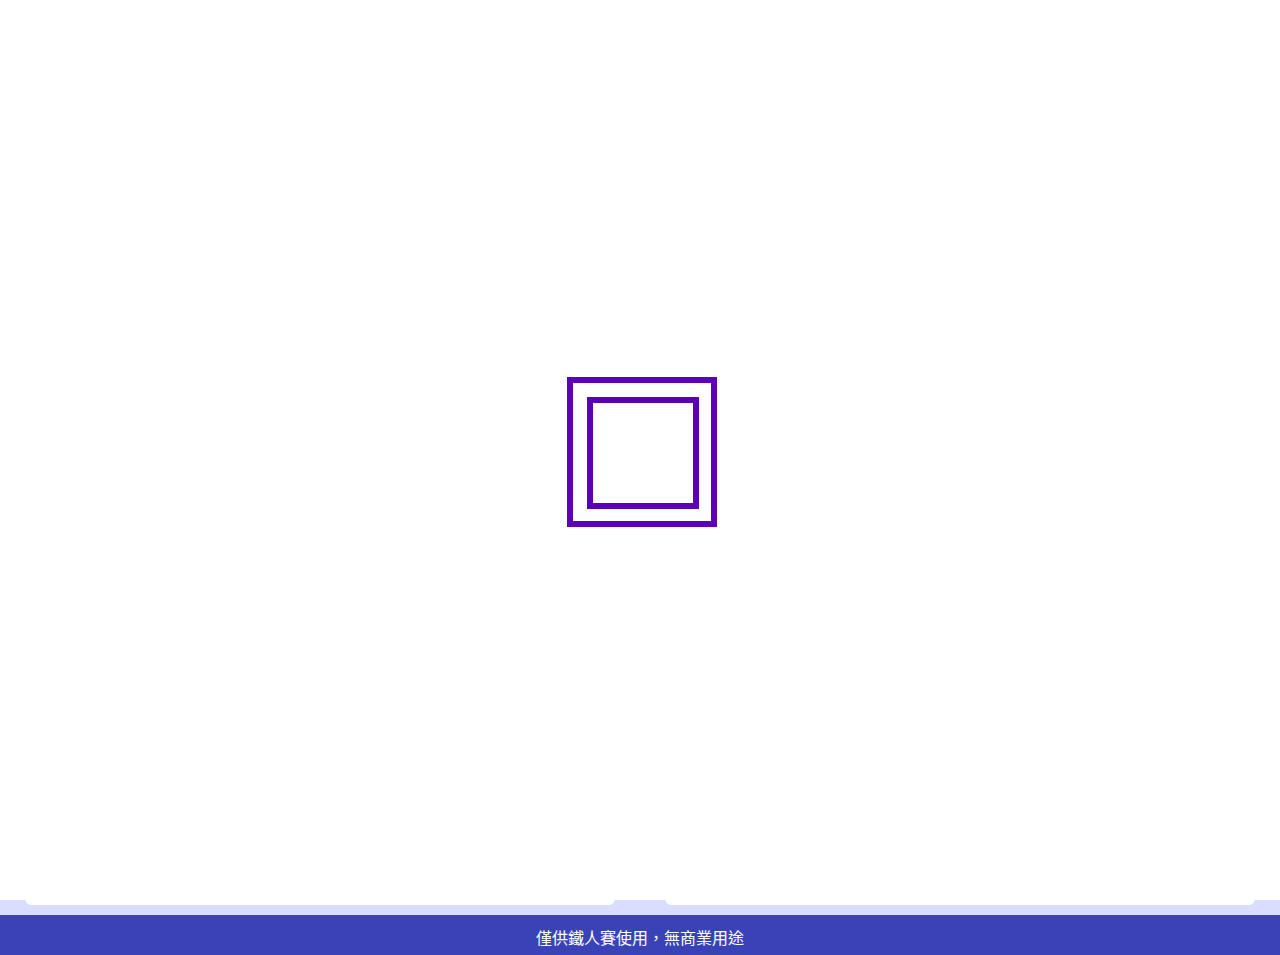
<file: index.html>
<!DOCTYPE html>
<html lang="zh-TW">

<head>
  <meta charset="UTF-8">
  <meta http-equiv="X-UA-Compatible" content="IE=edge">
  <meta name="viewport" content="width=device-width, initial-scale=1.0">
  <title>LL0630</title>
  <link rel="short icon" href="./shopping-cart.png">
  <link rel="stylesheet" href="./CSSSSS.css">
  <link rel="stylesheet" href="./pic box.css">
  <link rel="stylesheet" href="./style.css">

  <style>
    li {
      list-style-type: none;
    }
  </style>
    <script src="./js.js"></script>


</head>

<body bgcolor="#D9DDFF">
  <div class="over">
    <div class="cssload-spinner"></div>
  </div>

  <div class="box">
    <li class="nav" id="title">ラブライブ×日本揪團購</li>
  </div>
  <nav class="menu">
    <div class="nav" style="font-size: 0.75cm; ">

      <div>
        <div class="shape"><a href="#">首頁</a></div>
      </div>
      <div>
        <div class="shape"><a href="./代購一覽.html">商品一覽</a></div>
      </div>
      <div>
        <div class="shape"><a href="./聯絡我們.html">聯絡我們</a></div>

      </div>
      <div>
        <div class="shape"><a href="./login.html">註冊</a></div>

      </div>
    </div>
  </nav>
  <br> <br> <br>
  <div class="run">
    <marquee direction="left" scrollamount="7" behavior="alternate"><b>代購規則務必看過、喊單前請三思、喊單視同成年人</b></marquee>
  </div>
  <div class="a">
    <div class="b">
      <div onclick="window.location='https://www.lovelive-anime.jp/'; " class="c" style="--i:0"></div>
      <div onclick="window.location='https://www.lovelive-anime.jp/'; " class="d" style="--i:1"></div>
      <div onclick="window.location='https://www.lovelive-anime.jp/'; " class="e" style="--i:2"></div>
      <div onclick="window.location='https://www.lovelive-anime.jp/'; " class="f" style="--i:3"></div>
      <div onclick="window.location='https://www.lovelive-anime.jp/'; " class="g" style="--i:4"></div>
      <div onclick="window.location='https://www.lovelive-anime.jp/'; " class="h" style="--i:5"></div>
    </div>
  </div>


  <br><br><br><br><br><br><br><br><br><br><br><br><br><br><br><br><br><br><br><br><br><br><br><br><br>
  <div class="nav">
    <div class="teambox" style="background-color: #E5007F ; border: #ffffff solid 5px;">
      <img src="./新增資料夾/bnr_lovelive.png" alt="">
    </div>
    <div class="teambox" style="background-color: #18B1F5;border: #ffffff solid 5px;">
      <img src="./新增資料夾/bnr_sunshine.png" alt="">
    </div>
  </div>
  <div class="nav">
    <div class="teambox" style="background-color: #F8B656;border: #ffffff solid 5px;">
      <img src="./新增資料夾/bnr_nijigasaki.png" alt="">
    </div>
    <div class="teambox" style="background-color: #DA57D7;border: #ffffff solid 5px;">
      <img src="./新增資料夾/bnr_superstar.png" alt="">
    </div>
  </div>

  <div class="all">
    <div class="cssload-loading">僅供鐵人賽使用，無商業用途</div>
  </div>



</body>

</html>
</file>
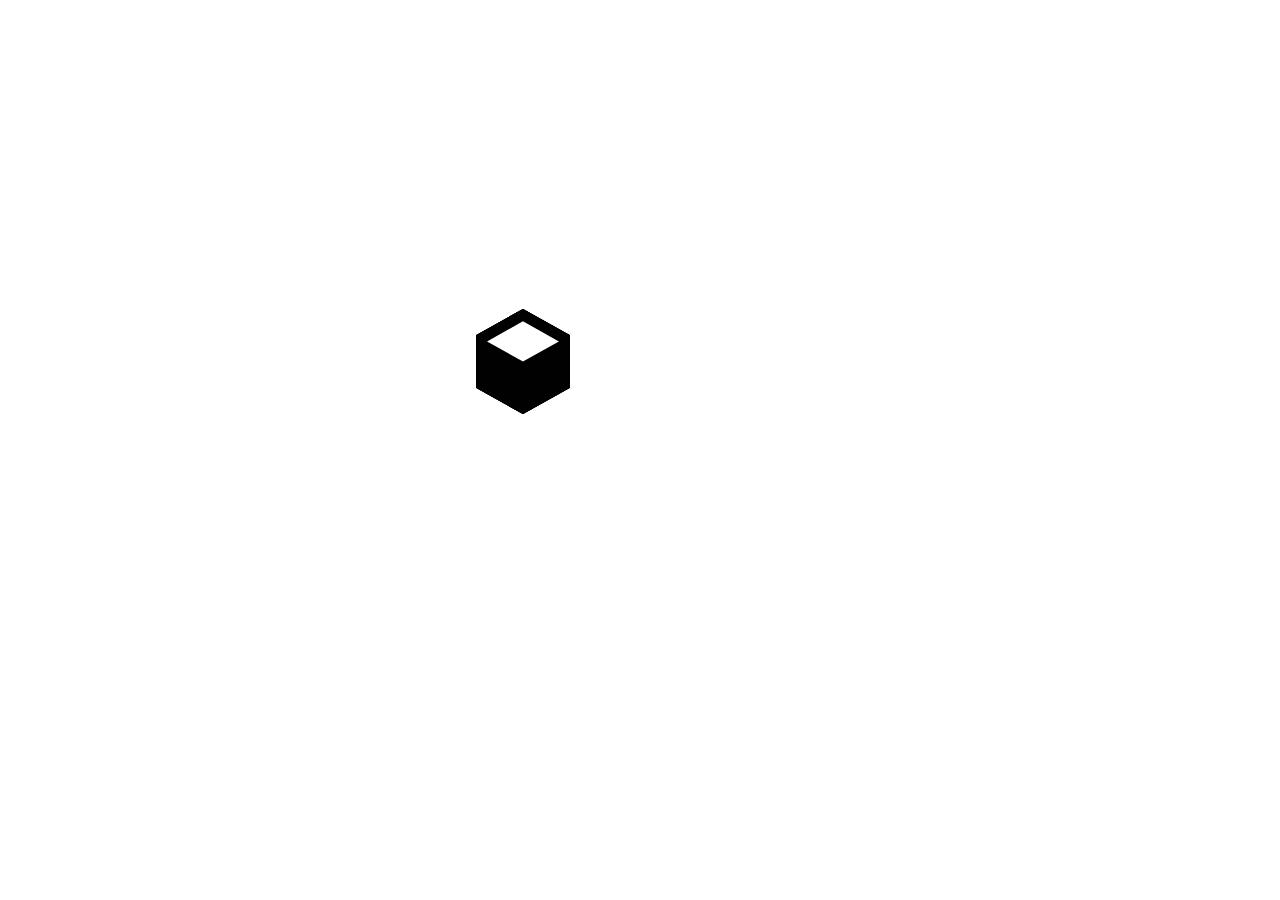
<file: login.html>
<!DOCTYPE html>
<html lang="en">

<head>
    <meta charset="UTF-8">
    <meta http-equiv="X-UA-Compatible" content="IE=edge">
    <meta name="viewport" content="width=device-width, initial-scale=1.0">
    <title>login</title>
    <link rel="stylesheet" href="./pic box.css">
    <style>
        * {
            padding: 0px;
            margin: 0px;
            color: white;
            background-color: #3943B7;
        }
    </style>
</head>

<body>
    <div class="over">
        <div class="cssload-tetrominos">
            <div class="cssload-tetromino cssload-box1"></div>
            <div class="cssload-tetromino cssload-box2"></div>
            <div class="cssload-tetromino cssload-box3"></div>
            <div class="cssload-tetromino cssload-box4"></div>
          </div>
      </div>
    <div class="bea">
        <form action="./index.html" method="get">
            <table >
                <tr>
                    <td style="width: 100px;height:50px; text-align: center;border:1px white solid ;">信箱:</td>
                    <td style="border:1px white solid ;"><input style="width:250px;height:50px; border: none;" type="email" name="email" id="email"
                            placeholder=" 請輸入信箱"></td>
                </tr>

                <tr>
                    <td style="width: 100px;height:50px;text-align: center;border:1px white solid ;">使用者名稱:</td>
                    <td style="border:1px white solid ;"><input style="width:250px;height:50px;border: none;" type="text" name="name" required="required"
                            placeholder=" 請輸入使用者名稱"></td>
                </tr>

                <tr>
                    <td style="width: 100px;height:50px;text-align: center;border:1px white solid ;">密碼:</td>
                    <td style="border:1px white solid ;"><input style="margin:0 auto; width:250px;height:50px;border: none;" minlength="6" maxlength="20"
                            type="password" id="pwd" required="required" placeholder=" 請輸入6-20位密碼，建議數字和字母組合"></td>
                </tr>

                <tr>
                    <td style="width: 100px;height:50px;text-align: center;border:1px white solid ;">確認密碼:</td>
                    <td style="border:1px white solid ;"><input style="margin:0 auto; width:250px;height:50px;border: none;" type="password" id="pwd2"
                            required="required" placeholder=" 再輸入一次密碼"></td>
                </tr>

                <tr>
                    <td colspan="2" style="height:50px;text-align: center;"><input name="tongyi" type="checkbox"
                            required="required">
                        <label>我同意《使用者註冊協議》</label>
                    </td>
                </tr>

                <tr>
                    <td colspan="2" style="height:50px;text-align: center;"><input id="gis" type="submit" value="註冊"></td>
                </tr>

            </table>
        </form>
    </div>
</body>

</html>
</file>
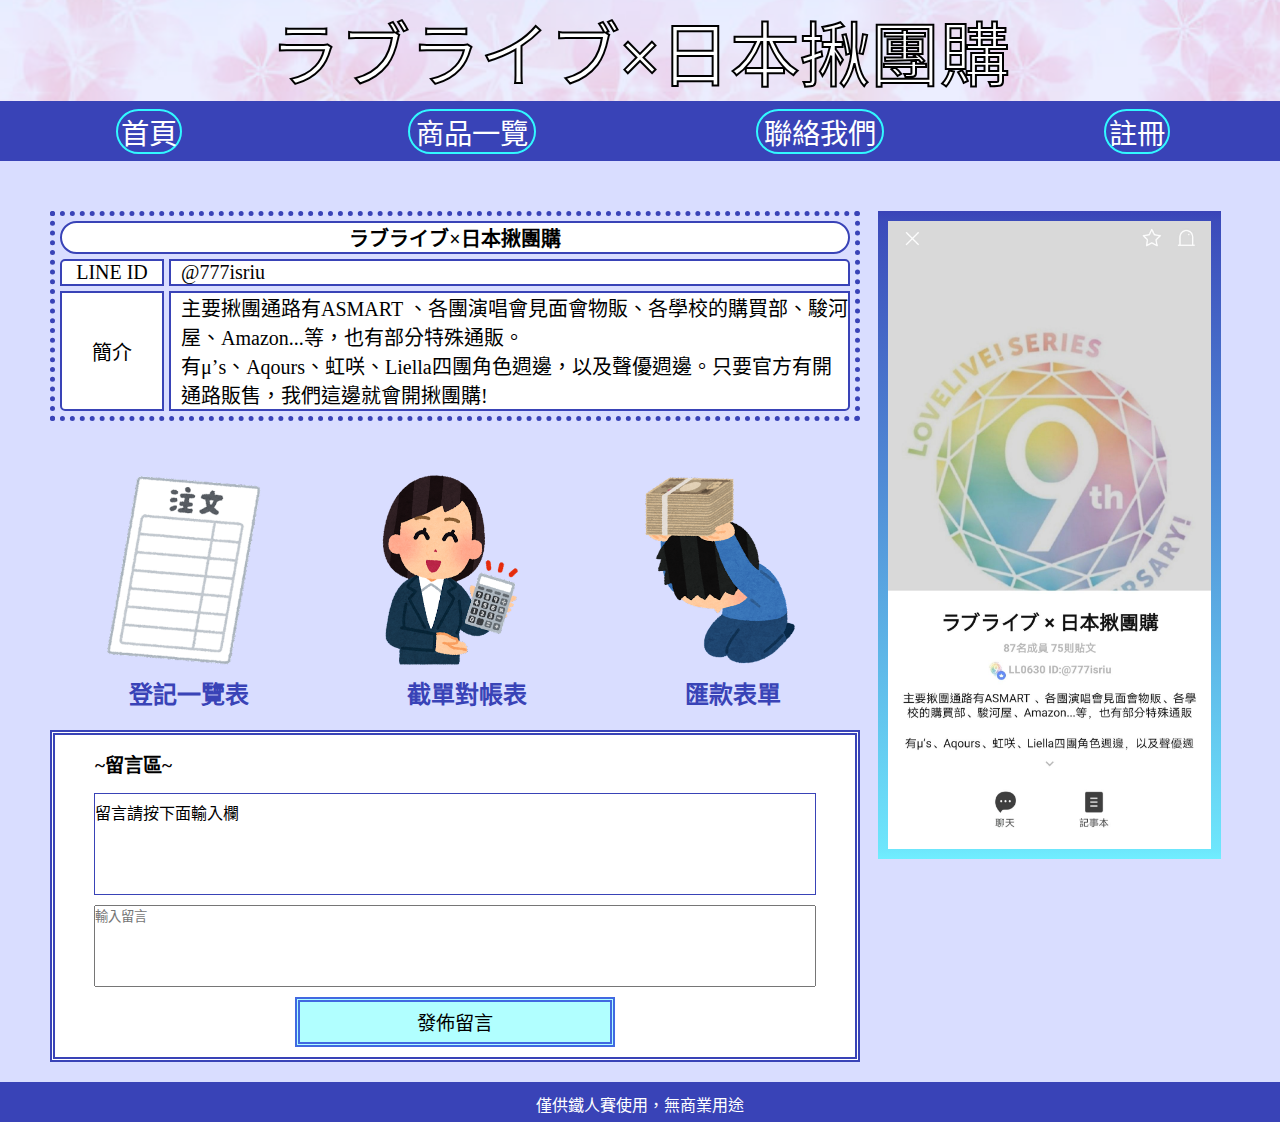
<file: 聯絡我們.html>
<!DOCTYPE html>
<html lang="zh-TW">

<head>
  <meta charset="UTF-8">
  <meta http-equiv="X-UA-Compatible" content="IE=edge">
  <meta name="viewport" content="width=device-width, initial-scale=1.0">
  <title>聯絡我們</title>
  <link rel="stylesheet" href="./CSSSSS.css">
  <link rel="stylesheet" href="./留言.css">
  <style>
    li {
      list-style-type: none;
    }
  </style>
</head>

<body bgcolor="#D9DDFF">
  <div class="box">
    <li class="nav" id="title">ラブライブ×日本揪團購</li>
  </div>
  <div>
    <nav class="menu">
      <div class="nav" style="font-size: 0.75cm; ">

        <div>
          <div class="shape"><a href="./index.html">首頁</a></div>
        </div>
        <div>
          <div class="shape"><a href="./代購一覽.html">商品一覽</a></div>
        </div>
        <div>
          <div class="shape"><a href="#">聯絡我們</a></div>

        </div>
        <div>
          <div class="shape"><a href="./login.html">註冊</a></div>
  
        </div>
      </div>
    </nav>
  </div>
  <div class="index">
    <div style="align-items:center ;">
      <table style="border:5px #3943B7 dotted;" cellpadding=5 cellspacing=5 border='1'>
        <thead>
          <tr>
            <th colspan="2" style="font-size:20px;">ラブライブ×日本揪團購</th>
          </tr>
        </thead>
        <tbody>
          <tr style="font-size:20px ; background-color: white; ">
            <td width="100" style="text-align:center">LINE ID</td>
            <td style="padding-left:10px ;">@777isriu</td>
          </tr>
          <tr style="font-size:20px ;background-color: white;">
            <td style="text-align:center">簡介</td>
            <td style="padding-left:10px;">主要揪團通路有ASMART 、各團演唱會見面會物販、各學校的購買部、駿河屋、Amazon...等，也有部分特殊通販。
              <br>
              有μ’s、Aqours、虹咲、Liella四團角色週邊，以及聲優週邊。只要官方有開通路販售，我們這邊就會開揪團購!
            </td>
          </tr>
        </tbody>
      </table>
      <div class="nav" style="padding-top:50px ;">
        <a href="https://docs.google.com/spreadsheets/d/1kcu_EQO7jRuWo1RAnJhAIfgevJ1dOV2PTRZDPN_KRDM/edit?usp=sharing"
          target="_blank">
          <img src="./新增資料夾/shopping_chumon_youshi.png" alt="" height="200px"></a>

        <a href="https://docs.google.com/spreadsheets/d/1cS3_7p567FIJuCV8ECFhm8TtrrV-fUAzAkbYaxRs1yw/edit?usp=sharing"
          target="_blank">
          <img src="./新增資料夾/dentaku_businesswoman.png" alt="" height="200px"></a>

        <a href="https://docs.google.com/forms/u/1/d/e/1FAIpQLSdSFcNm6LvtD96sZ2ocJWrG4Gu9Eb7rK8TPGac_aKMUpY8B3Q/viewform?usp=send_form"
          target="_blank">
          <img src="./新增資料夾/money_mitsugu_man.png" alt="" height="200px"></a>
      </div>
      <div style="display:flex ; color: #3943B7;" class="nav">
        <h2>登記一覽表</h2>
        <h2>截單對帳表</h2>
        <h2>匯款表單</h2>
      </div>

      <div class="talk">
        <p class="lyb"><b>~留言區~</b></p>
        <div class="div1">
          <p class="p">留言請按下面輸入欄</p>
          <ul>
          </ul>
        </div>
        <textarea id="wbk" placeholder="輸入留言"></textarea>
        <input id="gobtn" type="button" value="發佈留言" />
      </div>
      <script>
        var p = document.getElementsByClassName("p")[0];
        var ul = document.getElementsByTagName("ul")[0];
        var wbk = document.getElementById("wbk");
        var btn = document.getElementById("gobtn");
        var num = 0;
        btn.onclick = function () {
          if (wbk.value.length != 0) {
            p.style.display = "none";
            var li = document.createElement("li");
            var em = document.createElement('em');
            var a = document.createElement("a");
            var span = document.createElement("span");

            li.innerHTML = wbk.value;
            li.insertBefore(em, li.firstChild);


            a.innerHTML = "點我删除";
            a.setAttribute("href", "javascript:void(0)");
            li.appendChild(a);

            wbk.value = "";
            ul.appendChild(li);

            // fn1();
            fn2();
          } else {
            alert("請輸入内容")
          }
        }
        function fn2() {
          var aa = document.getElementsByTagName("a");
          for (var i = 0; i < aa.length; i++) {
            aa[i].onclick = function () {
              this.parentNode.parentNode.removeChild(this.parentNode);
              fn1();
            }

          }
        }
      </script>
    </div>



  </div>


  <div class="rigth">
    <center><img src="./362319.jpg" alt="" width="70%" style="border:10px solid #ddd;
        border-image: -webkit-linear-gradient(#3943B7,#70eeff) 30 30;
         border-image: -moz-linear-gradient(#3943B7,#70eeff) 30 30;
        border-image: linear-gradient(#3943B7,#70eeff) 30 30; "></center>
  </div>

  <div class="all">
    <div class="cssload-loading">僅供鐵人賽使用，無商業用途</div>
  </div>
</body>

</html>
</file>
<file: CSSSSS.css>
* {
  padding: 0ch;
  margin: 0cm;
  font-family: DFKai-sb;
}


.box {
  width: 100%;
  height: 15%;
  background-size: cover;
  background-attachment: fixed;
  background-size: 100% 100%;
  position: relative;
  color: white;
}

.box::before {
  content: '';
  position: absolute;
  left: 0;
  right: 0;
  top: 0;
  bottom: 0;
  background: url(./Ufv1Otg1U5_small.jpg) fixed center / contain;
  z-index: -1;
  opacity: .5;

}

#title {
  -webkit-text-stroke: 2px rgb(0, 0, 0);
  /* -webkit-text-fill-color: transparent; */
  font-size: 70px;
  z-index: 5;
  text-shadow: #3943B7 5px;
  font-family: 'Gill Sans', 'Gill Sans MT', Calibri, 'Trebuchet MS', sans-serif;
}

.menu {
  background-color: #3943B7;
  float: left;
  width: 100%;
  padding-top: 7.5px;
  padding-bottom: 7.5px;
  position: relative;
  margin: 0ch;
}

.nav {
  display: flex;
  text-align: center;
  justify-content: center;
  justify-content: space-around;
  /* position: relative; */
}

a {
  color: white;
  text-decoration: none;
}

li :hover {
  color: #3943B7;
  font-weight: bolder;

}

.shape {
  cursor: pointer;
  width: 110%;
  background-color: transparent;
  border: 2px #32f8ff;
  border-style: solid;
  box-sizing: border-box;
  transition: all 0.3s linear;
  border-radius: 30px;
}

.shape:hover {
  background-color: #26ffed;
 

}
.shape a:hover{
  color: #3943B7;
}

.run {
  height: 50px;
  width: 100%;
  font-size: 0.8cm;
  color: red;
  position: relative;

}

.imgstyle {
  padding: 0px;
  width: 700px;
  height: 560px;
  overflow: hidden;
  margin: auto;
}

.pop {
  position: absolute;
  z-index: 10;
  top: 540px;
  width: 220px;
  left: 300px;
  transform: rotate(-10deg);
}

.pop2 {
  position: absolute;
  z-index: 10;
  top: 237px;
  width: 200px;
  right: 320px;
  transform: rotate(15deg);
}

.imgs {
  float: left;
  padding: 0px;
}

.list {
  /* float: left; */
  display: flex;
  position: relative;
  margin-top: 40%;
  width: 100%;
  height: auto;
  padding-bottom: 10px;
}

#id {
  width: 500px;
  height: auto;
}


.rigth {
  float: right;
  display: flex;
  width: 36%;
  /* height: 1000px; */
  position: relative;
  padding-top: 50px;
}

.all {
  float: left;
  display: flex;
  width: 100%;
  height: 40px;
  overflow: hidden;
  bottom: 0;
  position: relative;
  background-color: #3943B7;
}


.index {
  display: flex;
  float: left;
  /* height: 1000px; */
  position: relative;
  width: 60%;
  /* background-color: aliceblue; */
  padding-top: 50px;
  padding-left: 50px;
}

table thead th:first-child {
  border-radius: 100px;
  border: 2px solid #3943B7;
  background-color: white;
}

th {
  border: 2px solid #3943B7;
}

.link {}

.link a {
  color: #3943B7;
}

td {
  border: 2px solid #3943B7;
}

table thead th:hover {
  background-color: #3943B7;
  color: rgb(255, 255, 255);
}

table tbody tr:last-child td:first-child {
  border-radius: 0 0 0 5px;
}

table tbody tr:last-child td:last-child {
  border-radius: 0 0 5px 0;
}

table tbody tr:first-child td:first-child {
  border-radius: 5px 0 0 0;
}

table tbody tr:first-child td:last-child {
  border-radius: 0 5px 0 0;
}


@import url(http://fonts.googleapis.com/css?family=Montserrat);


.cssload-loading {
  text-align: center;
  margin: 10px auto;
  color: rgb(255, 255, 255);
  font: size 20px;
  font-family: "Montserrat", sans-serif;
  animation: cssload-breathe 5s ease infinite;

}

@keyframes cssload-breathe {
  0% {
    letter-spacing: 0;
    text-shadow: 0 0 1px white;
  }

  30% {
    color: transparent;
  }

  50% {
    letter-spacing: 50px;
    font-size: 0;
    text-shadow: 0 0 6px white;
  }

  60% {
    color: transparent;
  }

  100% {
    letter-spacing: 0;
    text-shadow: 0 0 1px white;
  }
}


.over {
  position: fixed;
  width: 100vw;
  height: 100vh;
  background-color: #ffffff;
  animation-duration: 4s;
  animation-name: over;
  z-index: 1000;
  animation-fill-mode: forwards;

}

@keyframes over {
  0% {
    opacity: 1;
  }

  80% {
    opacity: 0.8;
  }

  100% {
    opacity: 0;
    z-index: -1;
  }
}

.cssload-spinner {
  position: absolute;
  width: 106px;
  height: 106px;
  left: 50%;
  top: 50%;
  margin-top: -53px;
  margin-left: -53px;
  z-index: 1000;
}

.cssload-spinner:after,
.cssload-spinner:before {
  position: absolute;
  content: "";
  border: 6px solid rgb(92, 0, 184);
  width: 100px;
  height: 100px;
}

.cssload-spinner:after {
  animation: cssload-spinner1 4s linear infinite;
}

.cssload-spinner:before {
  width: 138px;
  height: 138px;
  margin-left: -20.5px;
  margin-top: -20.5px;
  animation: cssload-spinner2 4s linear infinite;
}



@keyframes cssload-spinner1 {
  0% {
    transform: rotate(0deg);
    border-color: #3943B7;
    z-index: 1000;
  }

  50% {
    border-color: rgb(102, 230, 255);
  }

  100% {
    border-color: #3943B7;
    transform: rotate(360deg);
    z-index: -1;
  }
}

@keyframes cssload-spinner2 {
  0% {
    transform: rotate(0deg);
    border-color: rgb(102, 230, 255);
    z-index: 1000;
  }

  50% {
    border-color: #3943B7;
  }

  100% {
    border-color: rgb(102, 230, 255);
    transform: rotate(-360deg);
    z-index: -1;
  }
}

.fontstyle {
  font-family: DFKai-sb;
}

.goods1 {
  float: left;
  display: flex;
  position: relative;
  background-color: rgba(255, 255, 255, 0.555);
  width: 1300px;
}

.goods2 {
  float: left;
  display: flex;
  position: relative;
  background-color: rgba(255, 255, 255, 0.555);
  /* height: 500px; */
  width: 1300px;
}

.goods3 {
  float: left;
  display: flex;
  position: relative;
  background-color: rgba(255, 255, 255, 0.555);
  /* height: 500px; */
  width: 1300px;
}

.goods4 {
  float: left;
  display: flex;
  position: relative;
  background-color: rgba(255, 255, 255, 0.555);
  /* height: 500px; */
  width: 1300px;
}

button {
  border: none;
  background-color: rgba(255, 255, 255, 0);
}

.boxset {
  width: 250px;
  height: 250px;
  background-size: contain;
  background-repeat: no-repeat;
  background-position: center;
  /* border-radius: 25%; */
  margin: 10px 50px;
}
.linetitle{
  width: 1300px;
  height: 100px;
  background-color: #3943B7;
  color: white;
  align-items: center;
  position: relative;
  display: flex;
  float: left;
}
</file>
<file: pic box.css>
.teambox{
    width: 580px;
    height: 100px;
    position: relative;
    margin: 10px;
    display: flex;
    border-radius: 6px;
}

.bea{
    display: flex;
    justify-content: center; 
    align-items: center;
    position: relative;
    top: 100px;
}

.backg{
    background-color:#3943B7;
}

input::-webkit-input-placeholder {
    color: white;
}

.cssload-tetrominos {
	position: absolute;
	top: 50%;
	left: 50%;
	margin-top: -47px;
	margin-left: -55px;
	transform: translate(-109px, -94px);
}

.cssload-tetromino {
	width: 94px;
	height: 109px;
	position: absolute;
	transition: all ease 0.35s;
	
	background: url('data:image/svg+xml;utf-8,%3Csvg xmlns="http://www.w3.org/2000/svg" viewBox="0 0 612 684"%3E%3Cpath fill="%23010101" d="M305.7 0L0 170.9v342.3L305.7 684 612 513.2V170.9L305.7 0z"/%3E%3Cpath fill="%23fff" d="M305.7 80.1l-233.6 131 233.6 131 234.2-131-234.2-131"/%3E%3C/svg%3E') no-repeat top center;
}

.cssload-box1 {
	animation: cssload-tetromino1 2s ease-out forwards;
	/* transform: translate(0, 0); */
}

.cssload-box2 {
	animation: cssload-tetromino2 2s ease-out forwards;
}

.cssload-box3 {
	animation: cssload-tetromino3 2s ease-out forwards;
	z-index: 2;
}

.cssload-box4 {
	animation: cssload-tetromino4 2s ease-out forwards;
	
}

@keyframes cssload-tetromino1 {
	0%, 40% {
		transform: translate(0, 0);
	}
	50% {
		transform: translate(47px, -26px);
	}
	60%, 100% {
		transform: translate(0, 0);
	}
}

@keyframes cssload-tetromino2 {
	0%, 20% {
		transform: translate(94px, 0px);
	}
	40%, 100% {
		transform: translate(141px, 26px);
	}
}

@keyframes cssload-tetromino3 {
	0% {
		transform: translate(94px, 109px);
		z-index: 10;
	}
	20%, 60% {
		transform: translate(94px, 53px);
		z-index: 10;
	}
	90%, 100% {
		transform: translate(47px, 26px);
	}
}

@keyframes cssload-tetromino4 {
	0%, 80% {
		transform: translate(47px, 26px);
		z-index: 4;
	}
	90%, 100% {
		transform: translate(94px, 52px);
		z-index: 4;
	}
}

.over {
    position: fixed;
    width: 100vw;
    height: 100vh;
    background-color: #ffffff;
    animation-duration: 2.5s;
    animation-name: over;
    z-index: 1000;
    animation-fill-mode: forwards;
  
  }
  
  @keyframes over {
    0% {
      opacity: 1;
    }
  
    85% {
      opacity: 1;
    }
  
    100% {
      opacity: 0;
      z-index: -1;
    }
  }

#gis{
    background-color: white;
    color: black;
    font-size: medium;
    border-radius: 40%;
    border: none;
    cursor: pointer;
    width: 50px;
    height: 30px;
}
#gis:hover{
    background-color: #c2f8ff;
    color: #3943B7;
}
</file>
<file: style.css>
.a{
    position: relative;
    perspective: 1600px;
    top: 220px;
    display: flex;
    justify-content: center;
    align-items: center;
}
.b{
    width: 500px;
    height: 300px;
    position: absolute;
    transform-style: preserve-3d;
    animation: a 40s infinite cubic-bezier(.7,0,.17,1);
    left: 100;
    cursor: pointer;
    z-index: 100;
}
.b div{
    position: absolute;
    background-size:contain;
    background-repeat: no-repeat;
    background-position: center;
    /* background: no-repeat; */
    opacity: 1;
    width: 500px;
    height: 300px;
    align-items: center;
    margin: auto;
    float: left;
    transform: rotateY(calc(var(--i)*60deg)) translateZ(600px);
}
@keyframes a{
    0%{
        transform: translateZ(-100px) rotateY(0deg);
    }
    16%{
        transform: translateZ(-100px) rotateY(-60deg);
    }
    33%{
        transform: translateZ(-100px) rotateY(-120deg);
    }
    49%{
        transform: translateZ(-100px) rotateY(-180deg);
    }
    66%{
        transform: translateZ(-100px) rotateY(-240deg);
    }
    83%{
        transform: translateZ(-100px) rotateY(-300deg);
    }
    100%{
        transform: translateZ(-100px) rotateY(-360deg);
    }
}
.c{
    background-image:url("./新增資料夾/FIX_llsp_webpop4.jpg");
}
.d{
    background-image: url("./新增資料夾/ミニスタンド.jpg");
}
.e{
    background-image: url("./新增資料夾/220714LLAS】イベ53-2、54-1_スクスタF25-2、27-1_p11-1_17種9月中旬発売.jpg");
}
.f{
    background-image: url("./新增資料夾/220824【ラブライブスーパースター】スクエアカンバッジ_アニメ場面写1-3話.jpg");
}
.g{
    background-image: url("./新增資料夾/LOVELIVEOUTDOOR01.jpeg");
}
.h{
    background-image: url("./新增資料夾/Tシャツ.jpg");
}
.a:hover div {
    -webkit-animation-play-state: paused;
            animation-play-state: paused;
}
</file>
<file: 留言.css>
.talk {
    width: 800px;
    min-height: 300px;
    border: 5px double #3943b7;
    margin: auto;
    margin-top: 20px;
    background-color: white;
    margin-bottom: 20px;
}

.talk .lyb {
    width: 90%;
    margin: auto;
    display: block;
    /* border: 1px solid rgb(36, 27, 27); */
    padding: 5px 0px;
    font-size: larger;
    top: 10px;
    position: relative;
}

.talk .div1 {
    width: 90%;
    border: 1px solid #3943b7;
    margin: 10px auto;
    top: 10px;
    position: relative;
    min-height: 100px;
}

.talk .div1 p {
    width: 85%;
    padding: 5px 0px;
    height: 30px;
    line-height: 30px;
}

.talk .div1 ul {
    width: 100%;
    /* padding-left: 0px; */
    /* justify-content: center; */
    margin: auto;
    /* background-color: aquamarine */
}

.talk .div1 ul li {
    width: 85%;
    height: auto;
    padding: 10px;
    /* line-height: 20px; */
    list-style: none;
    margin: 5px;
    /* background: rgb(255, 210, 143); */
    
}

#wbk {
    resize: none;
    width: 90%;
    margin: auto;
    height: 80px;
    display: block;
    position: relative;
    top: 10px;
}

#gobtn {
    width: 40%;
    height: 50px;
    margin: auto;
    justify-content: center;
    display: flex;
    margin-top: 20px;
    margin-bottom: 10px;
    border: 5px royalblue double;
    cursor: pointer;
    position: relative;
    background-color: rgb(177, 255, 255);
    font-size: larger;
}


.talk a {
    float: right;
    color: rgb(5, 5, 14);
}
</file>
